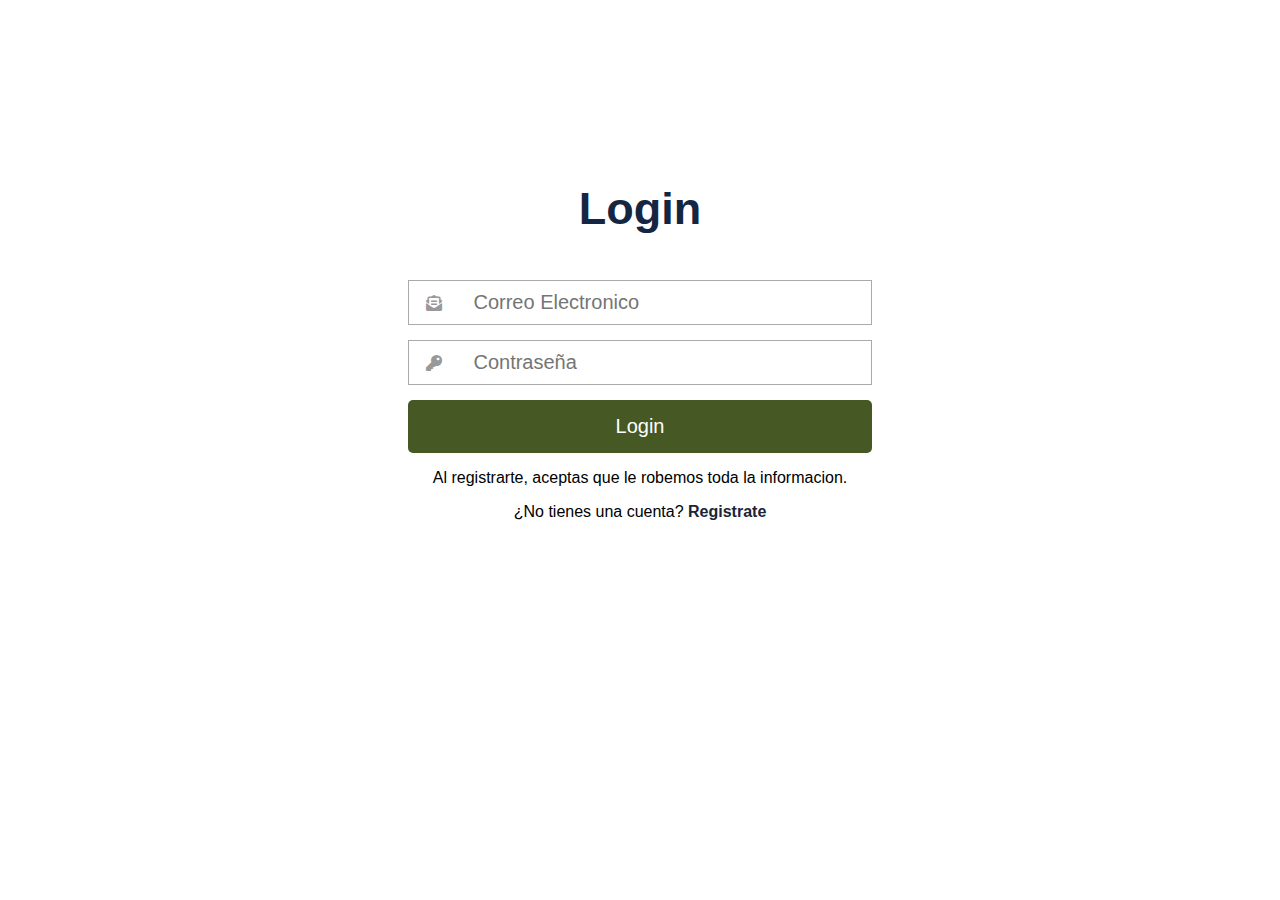
<file: BlockBuster 4.0/Inicio.html>
<!DOCTYPE html>
<html lang="es">
<head>
	<meta charset="UTF-8">
    <link rel="icon" type="image/png" href="svg/favicon.svg">
	<title>iniciar Sesion</title> 
	<meta name="viewport" content="width=device-width, user-scalable=yes, initial-scale=1.0, maximum-scale=3.0, minimum-scale=1.0">
 <link rel="stylesheet" href="https://use.fontawesome.com/releases/v5.6.3/css/all.css" >
	<link rel="stylesheet" href="css/estilos.css">
	

</head>  
<body>
    <form class="formulario">
    
    <h1>Login</h1>
     <div class="contenedor">
     
     
         
         <div class="input-contenedor">
            <i class="fas fa-envelope-open-text icon"></i>
         <input type="text" placeholder="Correo Electronico">
         
         </div>
         
         <div class="input-contenedor">
            <i class="fas fa-key icon"></i>
         <input type="password" placeholder="Contraseña">
         
         </div>
         <input type="submit" value="Login" class="button">
         <p>Al registrarte, aceptas que le robemos toda la informacion.</p>
         <p>¿No tienes una cuenta? <a class="link" href="registrarse.html">Registrate </a></p>
     </div>
    </form>
</body>
</html>
</file>
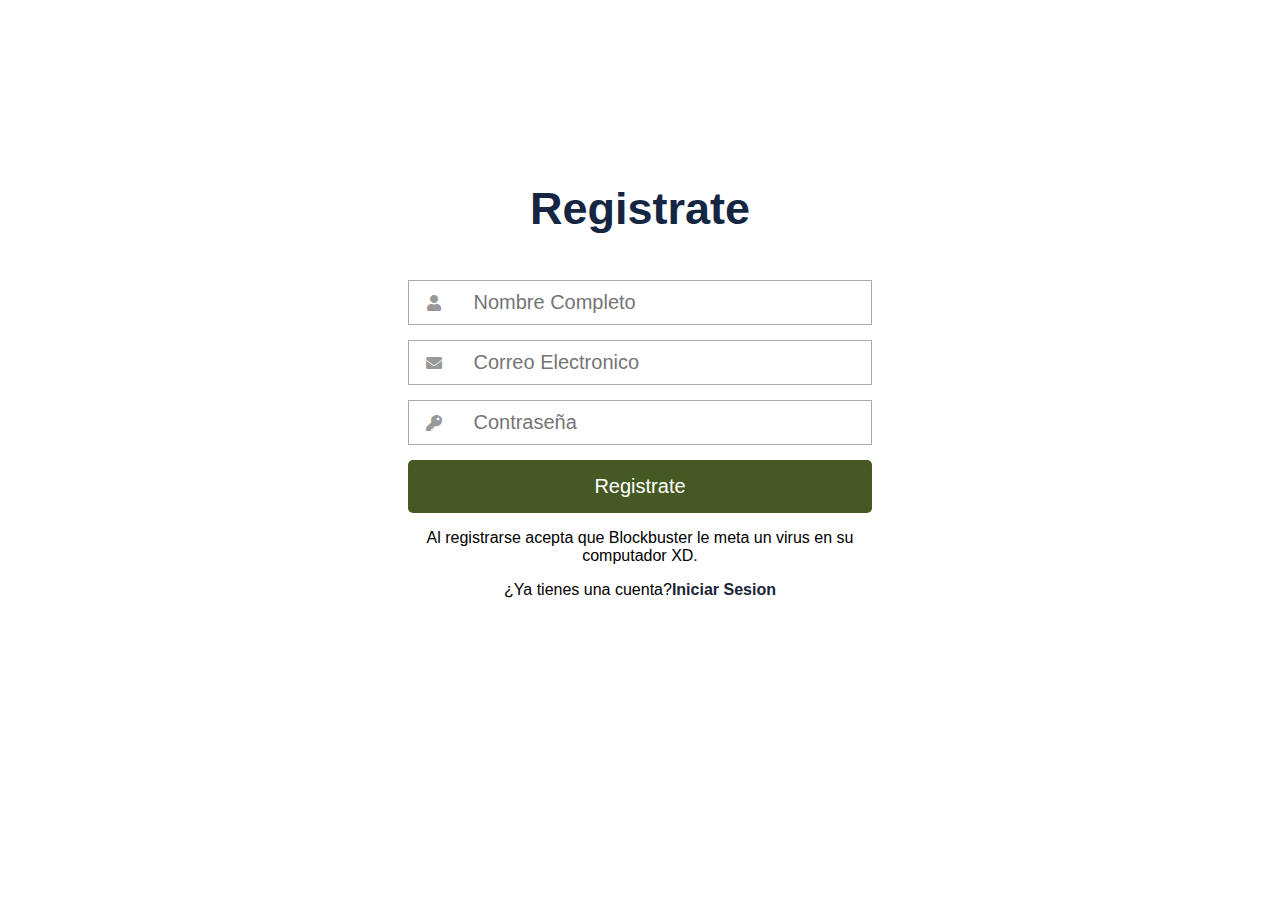
<file: BlockBuster 4.0/registrarse.html>
<!DOCTYPE html>
<html lang="es">
<head>
	<meta charset="UTF-8">
    <link rel="icon" type="image/png" href="svg/favicon.svg">
	<title>crear cuenta</title> 
	<meta name="viewport" content="width=device-width, user-scalable=yes, initial-scale=1.0, maximum-scale=3.0, minimum-scale=1.0">
 <link rel="stylesheet" href="https://use.fontawesome.com/releases/v5.6.3/css/all.css" >
	<link rel="stylesheet" href="css/estilos.css">

    </head>
    <body>
        <form class="formulario">
    
            <h1>Registrate</h1>
             <div class="contenedor">
             
             <div class="input-contenedor">
                 <i class="fas fa-user icon"></i>
                 <input type="text" placeholder="Nombre Completo">
                 
                 </div>
                 
                 <div class="input-contenedor">
                 <i class="fas fa-envelope icon"></i>
                 <input type="text" placeholder="Correo Electronico">
                 
                 </div>
                 
                 <div class="input-contenedor">
                <i class="fas fa-key icon"></i>
                 <input type="password" placeholder="Contraseña">
                 
                 </div>
                 <input type="submit" value="Registrate" class="button">
                 <p>Al registrarse acepta que Blockbuster le meta un virus en su computador XD.</p>
                 <p>¿Ya tienes una cuenta?<a class="link" href="Inicio.html">Iniciar Sesion</a></p>
             </div>
            </form>
        </body>
        </html>
</file>
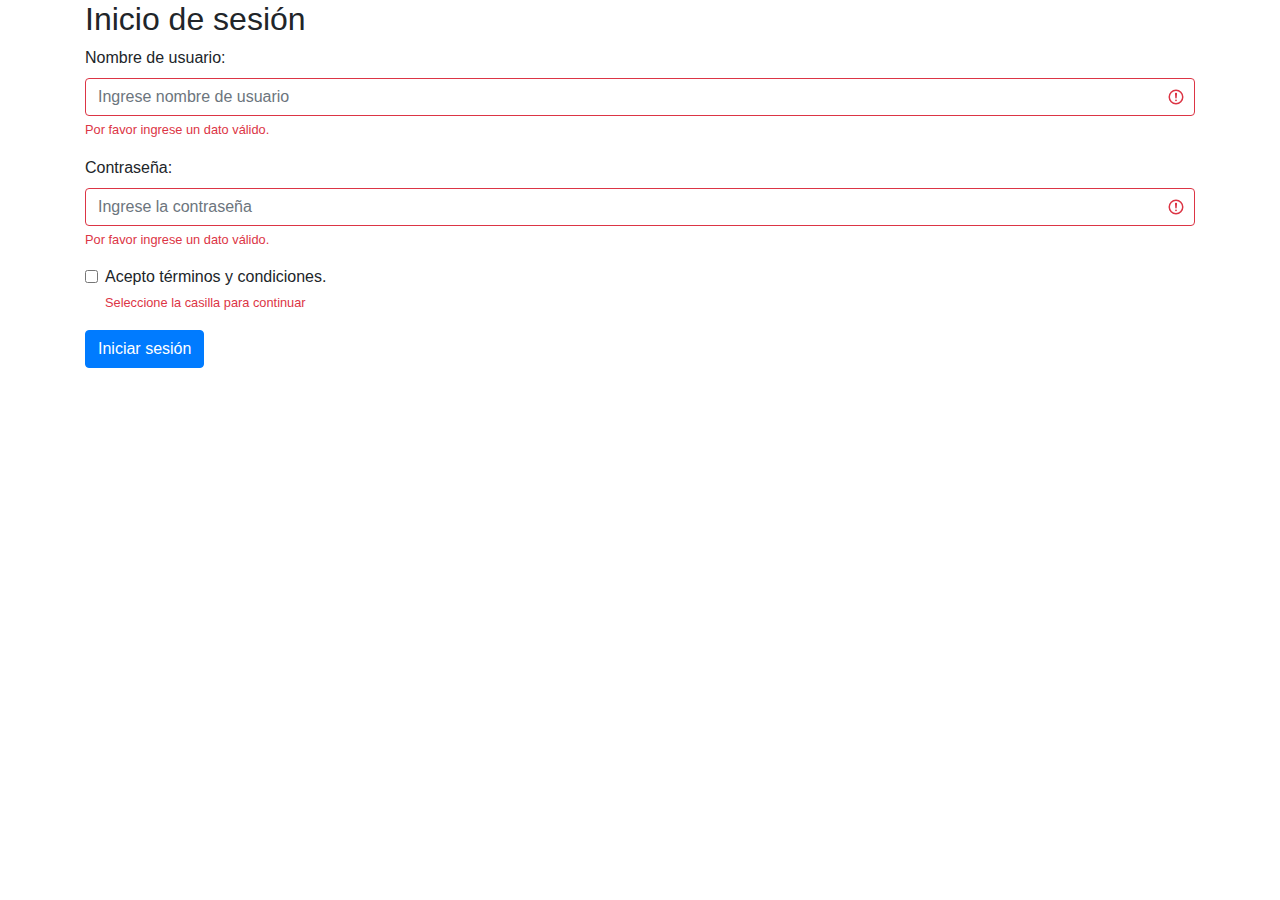
<file: BlockBuster/Inicio.html>
<!DOCTYPE html>
<html lang="en">
<head>
  <title>Blockbugster - Inicio de sesión</title>
  <meta charset="utf-8">
  <meta name="viewport" content="width=device-width, initial-scale=1">
  <link rel="stylesheet" href="https://maxcdn.bootstrapcdn.com/bootstrap/4.5.2/css/bootstrap.min.css">
  <script src="https://ajax.googleapis.com/ajax/libs/jquery/3.5.1/jquery.min.js"></script>
  <script src="https://cdnjs.cloudflare.com/ajax/libs/popper.js/1.16.0/umd/popper.min.js"></script>
  <script src="https://maxcdn.bootstrapcdn.com/bootstrap/4.5.2/js/bootstrap.min.js"></script>
</head>
<body>

<div class="container">
  <h2>Inicio de sesión</h2>
  <form href = "#"class="was-validated">
    <div class="form-group">
      <label for="Nombre">Nombre de usuario:</label>
      <input type="texto" class="form-control" id="Nombre" placeholder="Ingrese nombre de usuario" name="Nombre" required>
      <div class="valid-feedback">Válido</div>
      <div class="invalid-feedback">Por favor ingrese un dato válido.</div>
    </div>
    <div class="form-group">
      <label for="Contraseña">Contraseña:</label>
      <input type="Contraseña" class="form-control" id="Contraseña" placeholder="Ingrese la contraseña" name="Contraseña" required>
      <div class="valid-feedback">Válido</div>
      <div class="invalid-feedback">Por favor ingrese un dato válido.</div>
    </div>
    <div class="form-group form-check">
      <label class="form-check-label">
        <input class="form-check-input" type="checkbox" required> Acepto términos y condiciones.
        <div class="valid-feedback">Válido</div>
        <div class="invalid-feedback">Seleccione la casilla para continuar</div>
      </label>
    </div>
    <button type="Iniciar sesión" class="btn btn-primary" >Iniciar sesión</button>
  </form>
</div>

</body>
</html>
</file>
<file: BlockBuster 4.0/css/estilos.css>
body {
    font-family: Arial, Helvetica, sans-serif;
    margin: 0;
    background: url(https://static.independent.co.uk/s3fs-public/thumbnails/image/2020/08/11/21/exterior-hero-newsroomfeatured.jpg);
    background-size: cover;
    background-attachment: fixed;
}
* {
    box-sizing: border-box;
}
/* Darle el tamaño al box del login */
.contenedor{
    width: 100%;
    padding: 15px;
}
/* color al formulario */

.formulario{
    background: rgb(255, 255, 255);
    margin-top: 150px;
    padding: 3px;
}
h1{
    text-align: center;
    color: #152642;
    font-size: 45px;

    /* Opciones del input del password y del correo */
}
input[type="text"],
input[type="password"]{
    font-size: 20px;
    width: 82%;
    padding: 10px;
    border: none;
}
.input-contenedor{
    margin-bottom: 15px;
    border: 1px solid #aaa;
}
.icon{
    min-width: 50px;
    text-align: center;
    color: #999;
}
.button{
    border: none;
    width: 100%;
    color: white;
    font-size: 20px;
    background:  #465823;
    padding: 15px 20px;
    border-radius: 5px;
    cursor: pointer;
}
.button:hover{
    background: cadetblue;
}
p{
    text-align: center;
}
.link{
    text-decoration: none;
      color: #1a2537;
    font-weight: 600;
}
.link:hover{
     color: cadetblue;
}
@media(min-width:768px)
{
    .formulario{
        margin: auto;
        width: 500px;
        margin-top: 150px;
        border-radius: 2%;
    }
}
</file>
